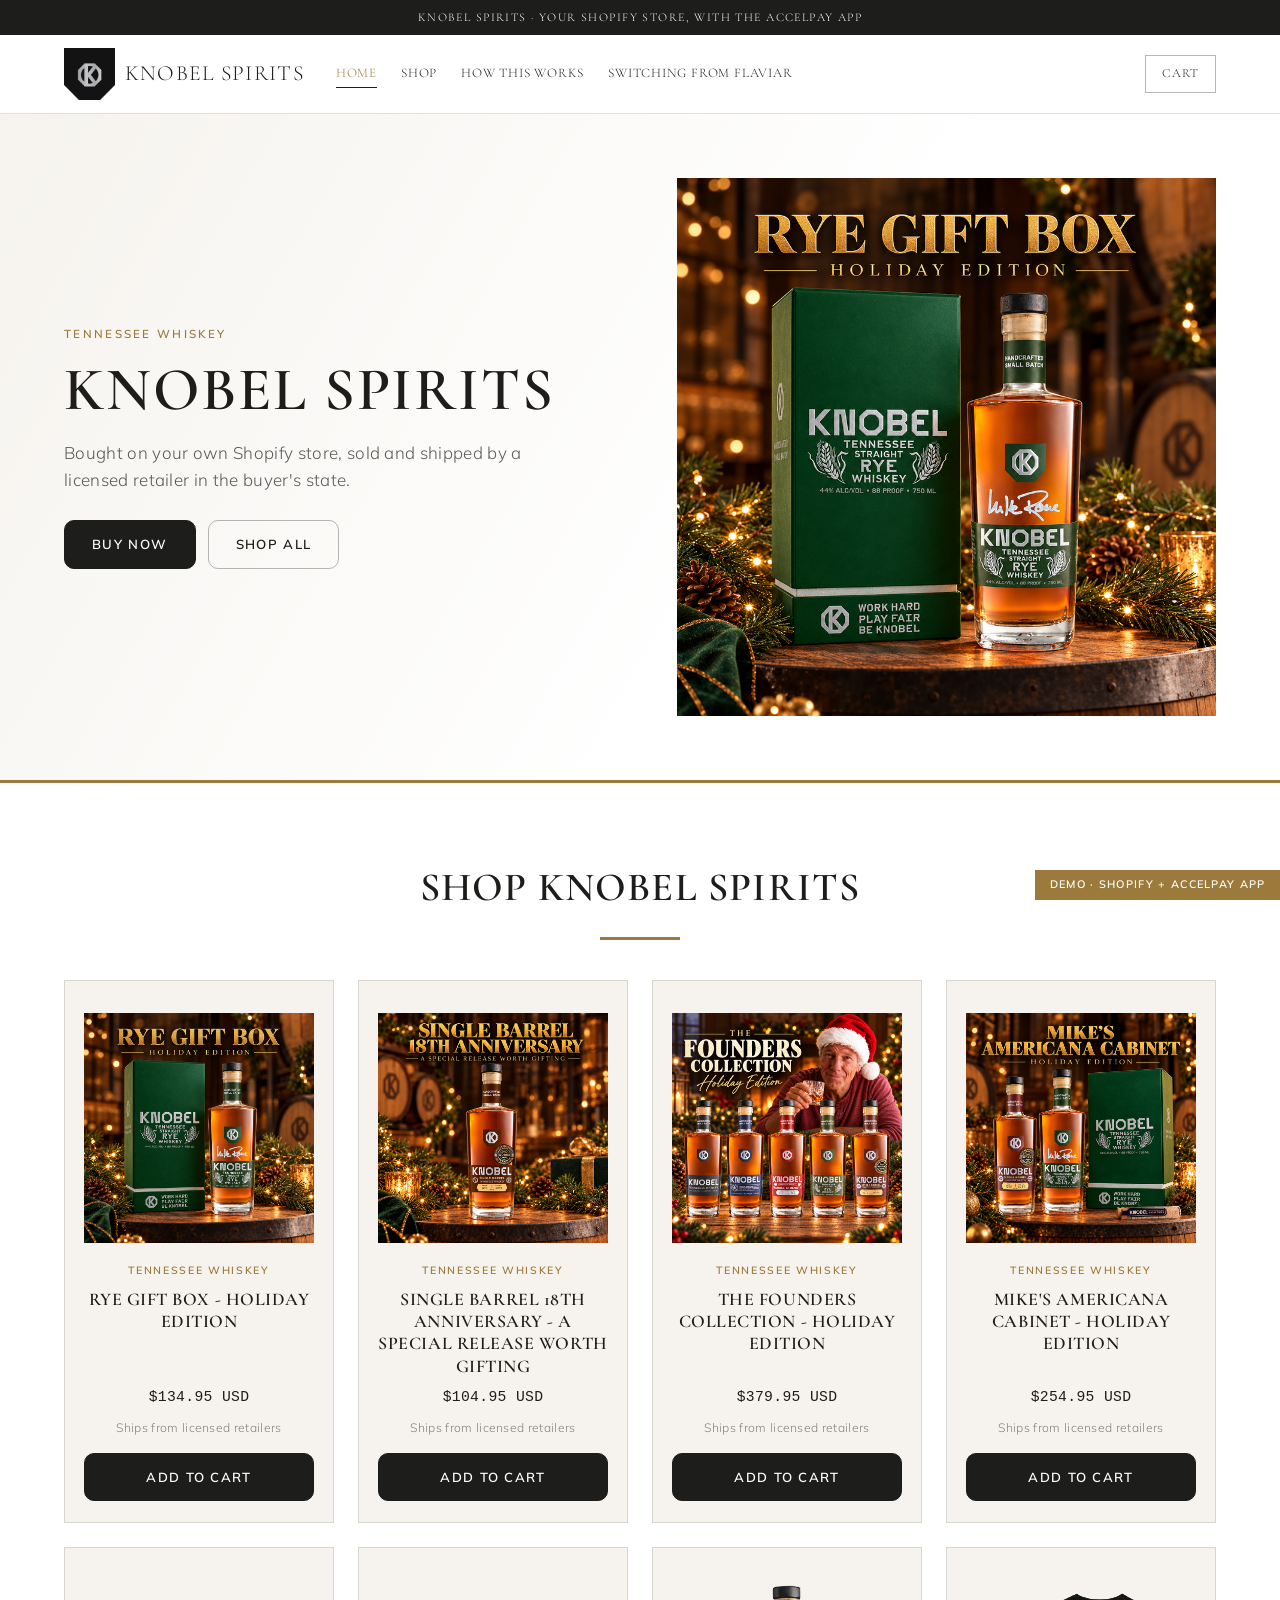
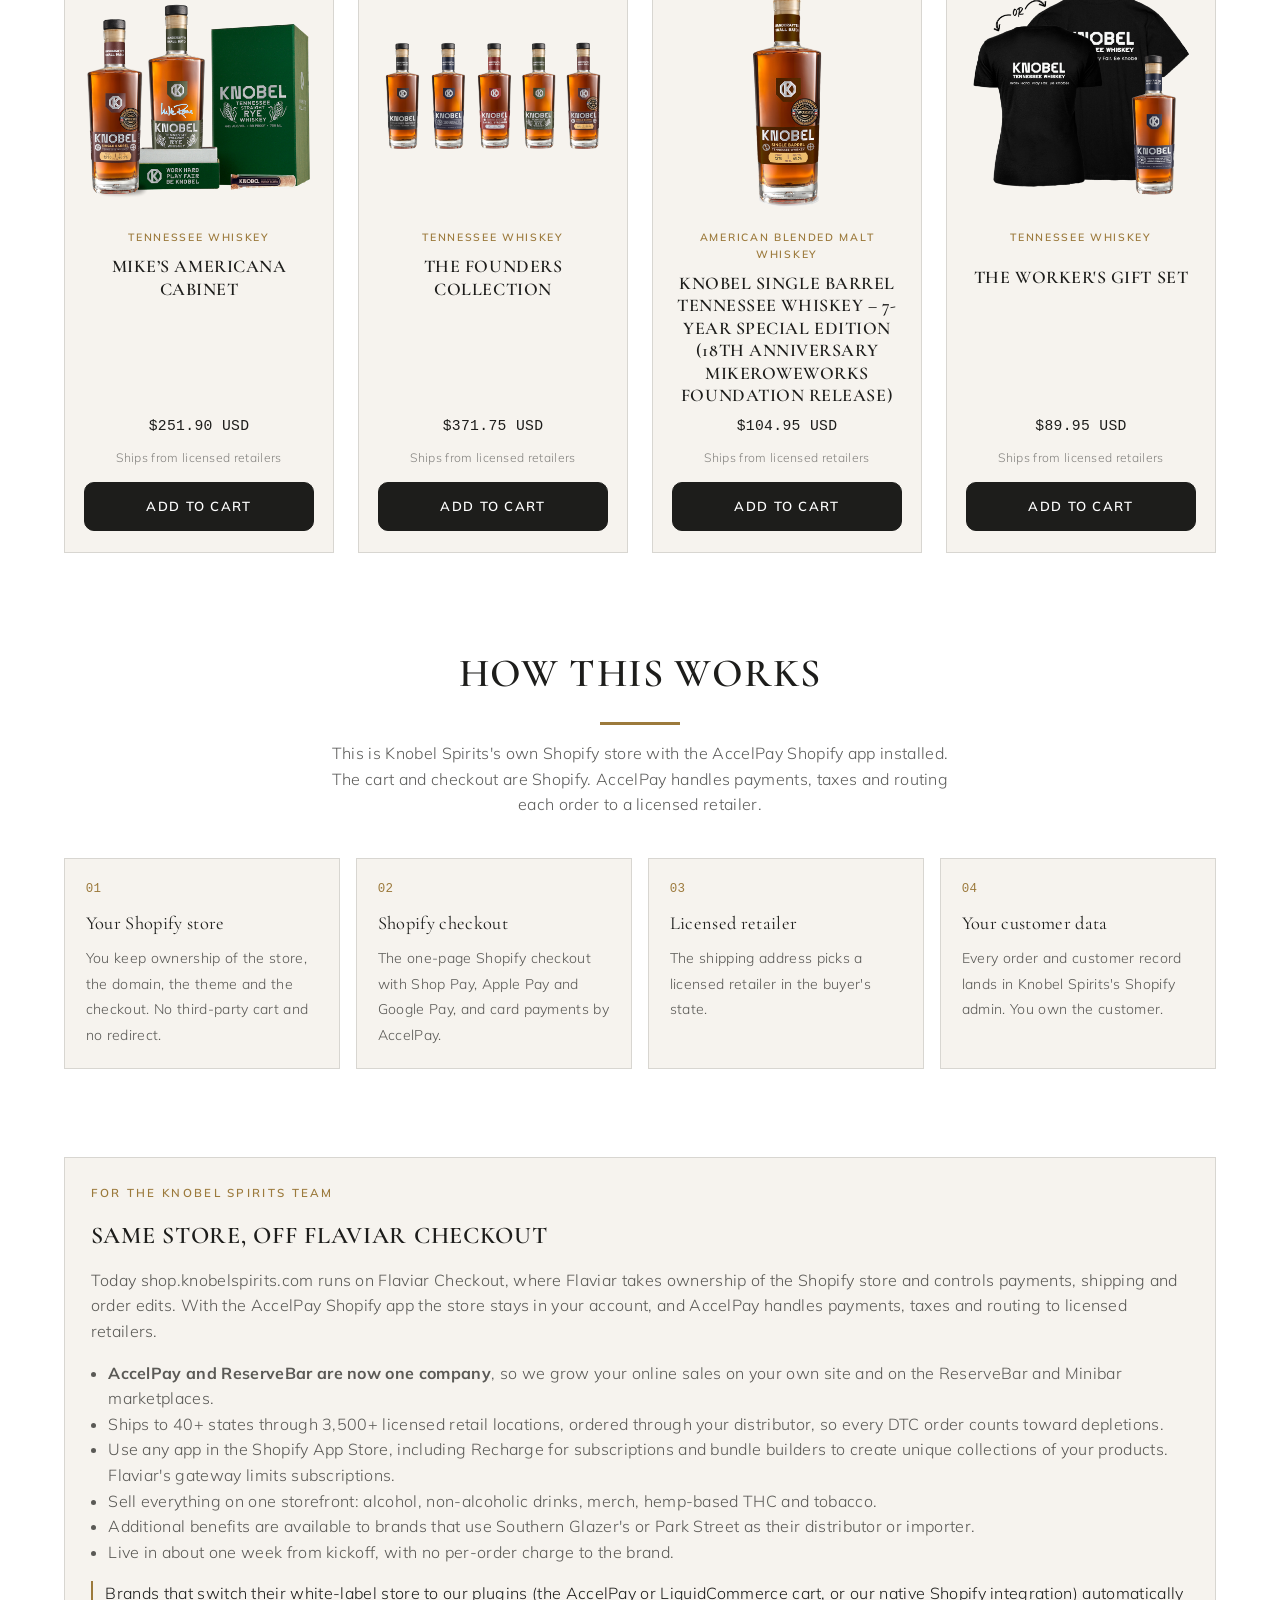
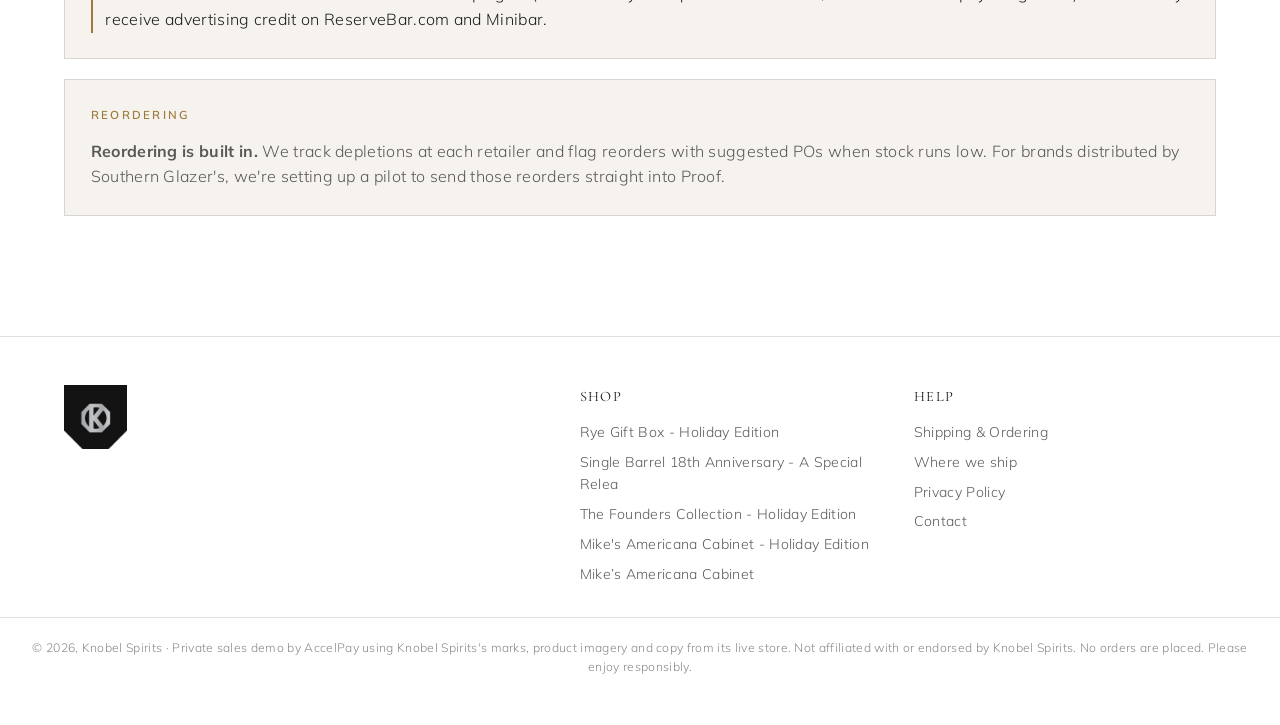
<file: index.html>
<!doctype html>
<html lang="en">
<head>
<meta charset="utf-8">
<meta name="viewport" content="width=device-width,initial-scale=1">
<title>Knobel Spirits | AccelPay demo</title>
<meta name="robots" content="noindex,nofollow">
<link rel="icon" href="assets/logo.png">
<link rel="preconnect" href="https://fonts.googleapis.com">
<link rel="preconnect" href="https://fonts.gstatic.com" crossorigin>
<link rel="stylesheet" href="https://fonts.googleapis.com/css2?family=Cormorant+Garamond:wght@500;600;700&family=Mulish:wght@300;400;600;700&display=swap">
<link rel="stylesheet" href="styles.css?v=1">
</head>
<body>
<div class="announce">Knobel Spirits &middot; your Shopify store, with the AccelPay app</div>
<header class="top">
  <div class="hdr">
    <a href="index.html" class="brand-link"><img class="logo" src="assets/logo.png" alt="Knobel Spirits"><span class="wordmark">Knobel Spirits</span></a>
    <nav class="main">
      <a href="index.html" aria-current="page">Home</a><a href="index.html#shop">Shop</a><a href="index.html#how">How this works</a><a href="index.html#switch">Switching from Flaviar</a>
    </nav>
    <div class="hdr-actions">
      <button class="burger" id="burger" aria-label="Menu">&#9776;</button>
      <button class="cart-pill" data-cart-toggle aria-label="Open cart">
        <span class="lbl">Cart</span>
        <span class="count" data-cart-count hidden>0</span>
      </button>
    </div>
  </div>
</header>

<section class="hero">
  <div class="hero-inner">
    <div>
      <div class="eyebrow">Tennessee whiskey</div>
      <h1>Knobel Spirits</h1>
      <p> Bought on your own Shopify store, sold and shipped by a licensed retailer in the buyer's state.</p>
      <div style="display:flex;gap:.75rem;flex-wrap:wrap"><a class="btn" href="product.html?p=rye-gift-box-holiday-edition-1">Buy now</a><a class="btn ghost" href="#shop">Shop all</a></div>
    </div>
    <div class="shot"><img src="assets/p-rye-gift-box-holiday-edition-1.png" alt="Rye Gift Box - Holiday Edition"></div>
  </div>
</section>

<section class="band" id="shop">
  <div class="section-head">
    <h2>Shop Knobel Spirits</h2>
    <div class="rule"></div>
    <p style="font-size:.9rem;color:var(--muted)"></p>
  </div>
  <div class="grid" id="collection-grid"></div>
</section>

<section class="band" id="how" style="padding-top:1rem">
  <div class="section-head">
    <h2>How this works</h2>
    <div class="rule"></div>
    <p>This is Knobel Spirits's own Shopify store with the AccelPay Shopify app installed. The cart and checkout are Shopify. AccelPay handles payments, taxes and routing each order to a licensed retailer.</p>
  </div>
  <div class="how">
    <div class="step"><span class="n">01</span><b>Your Shopify store</b><span>You keep ownership of the store, the domain, the theme and the checkout. No third-party cart and no redirect.</span></div>
    <div class="step"><span class="n">02</span><b>Shopify checkout</b><span>The one-page Shopify checkout with Shop Pay, Apple Pay and Google Pay, and card payments by AccelPay.</span></div>
    <div class="step"><span class="n">03</span><b>Licensed retailer</b><span>The shipping address picks a licensed retailer in the buyer's state.</span></div>
    <div class="step"><span class="n">04</span><b>Your customer data</b><span>Every order and customer record lands in Knobel Spirits's Shopify admin. You own the customer.</span></div>
  </div>
</section>

<section class="band" id="switch" style="padding-top:1rem">
  <div class="panel">
    <div class="eyebrow">For the Knobel Spirits team</div>
    <h2>Same store, off Flaviar Checkout</h2>
    <p style="margin:0 0 1rem">Today shop.knobelspirits.com runs on Flaviar Checkout, where Flaviar takes ownership of the Shopify store and controls payments, shipping and order edits. With the AccelPay Shopify app the store stays in your account, and AccelPay handles payments, taxes and routing to licensed retailers.</p>
    <ul style="margin:0 0 1rem;padding-left:1.1rem"><li><b>AccelPay and ReserveBar are now one company</b>, so we grow your online sales on your own site and on the ReserveBar and Minibar marketplaces.</li><li>Ships to 40+ states through 3,500+ licensed retail locations, ordered through your distributor, so every DTC order counts toward depletions.</li><li>Use any app in the Shopify App Store, including Recharge for subscriptions and bundle builders to create unique collections of your products. Flaviar's gateway limits subscriptions.</li><li>Sell everything on one storefront: alcohol, non-alcoholic drinks, merch, hemp-based THC and tobacco.</li><li>Additional benefits are available to brands that use Southern Glazer's or Park Street as their distributor or importer.</li><li>Live in about one week from kickoff, with no per-order charge to the brand.</li></ul>
    <p class="credit">Brands that switch their white-label store to our plugins (the AccelPay or LiquidCommerce cart, or our native Shopify integration) automatically receive advertising credit on ReserveBar.com and Minibar.</p>
  </div>
  <div class="panel">
    <div class="eyebrow">Reordering</div>
    <p style="margin:0" class="reorder"><b>Reordering is built in.</b> We track depletions at each retailer and flag reorders with suggested POs when stock runs low. For brands distributed by Southern Glazer's, we're setting up a pilot to send those reorders straight into Proof.</p>
  </div>
</section>
<footer class="site">
  <div class="ft">
    <div>
      <img src="assets/logo.png" alt="Knobel Spirits" style="height:64px;width:auto">
      <p style="font-size:.86rem;margin-top:1rem;max-width:24rem;color:var(--muted)"></p>
    </div>
    <div><h4>Shop</h4><ul><li><a href="product.html?p=rye-gift-box-holiday-edition-1">Rye Gift Box - Holiday Edition</a></li><li><a href="product.html?p=single-barrel-18th-anniversary-a-special">Single Barrel 18th Anniversary - A Special Relea</a></li><li><a href="product.html?p=the-founders-collection-holiday-edition-">The Founders Collection - Holiday Edition</a></li><li><a href="product.html?p=mikes-americana-cabinet-holiday-edition-">Mike&#x27;s Americana Cabinet - Holiday Edition</a></li><li><a href="product.html?p=mike-s-americana-cabinet">Mike’s Americana Cabinet</a></li></ul></div>
    <div><h4>Help</h4><ul>
      <li><a href="index.html#how">Shipping &amp; Ordering</a></li>
      <li><a href="index.html#how">Where we ship</a></li>
      <li><a href="#">Privacy Policy</a></li>
      <li><a href="#">Contact</a></li></ul></div>
  </div>
  <div class="legal-row">
    &copy; 2026, Knobel Spirits &middot; Private sales demo by AccelPay using Knobel Spirits's marks, product imagery and copy from its live store. Not affiliated with or endorsed by Knobel Spirits.
    No orders are placed. Please enjoy responsibly.
  </div>
</footer>

<div class="scrim" id="scrim"></div>
<aside class="drawer" id="drawer" aria-label="Your cart">
  <div class="dh"><h2>Your cart</h2><button class="x" id="drawer-close" aria-label="Close">&times;</button></div>
  <div class="cols"><span>Product</span><span>Total</span></div>
  <div class="items" id="drawer-items"></div>
  <div class="df" id="drawer-foot"></div>
</aside>
<div class="ribbon">Demo &middot; Shopify + AccelPay app</div>
<script src="data.js?v=1"></script>
<script src="app.js?v=1"></script>
</body>
</html>
</file>
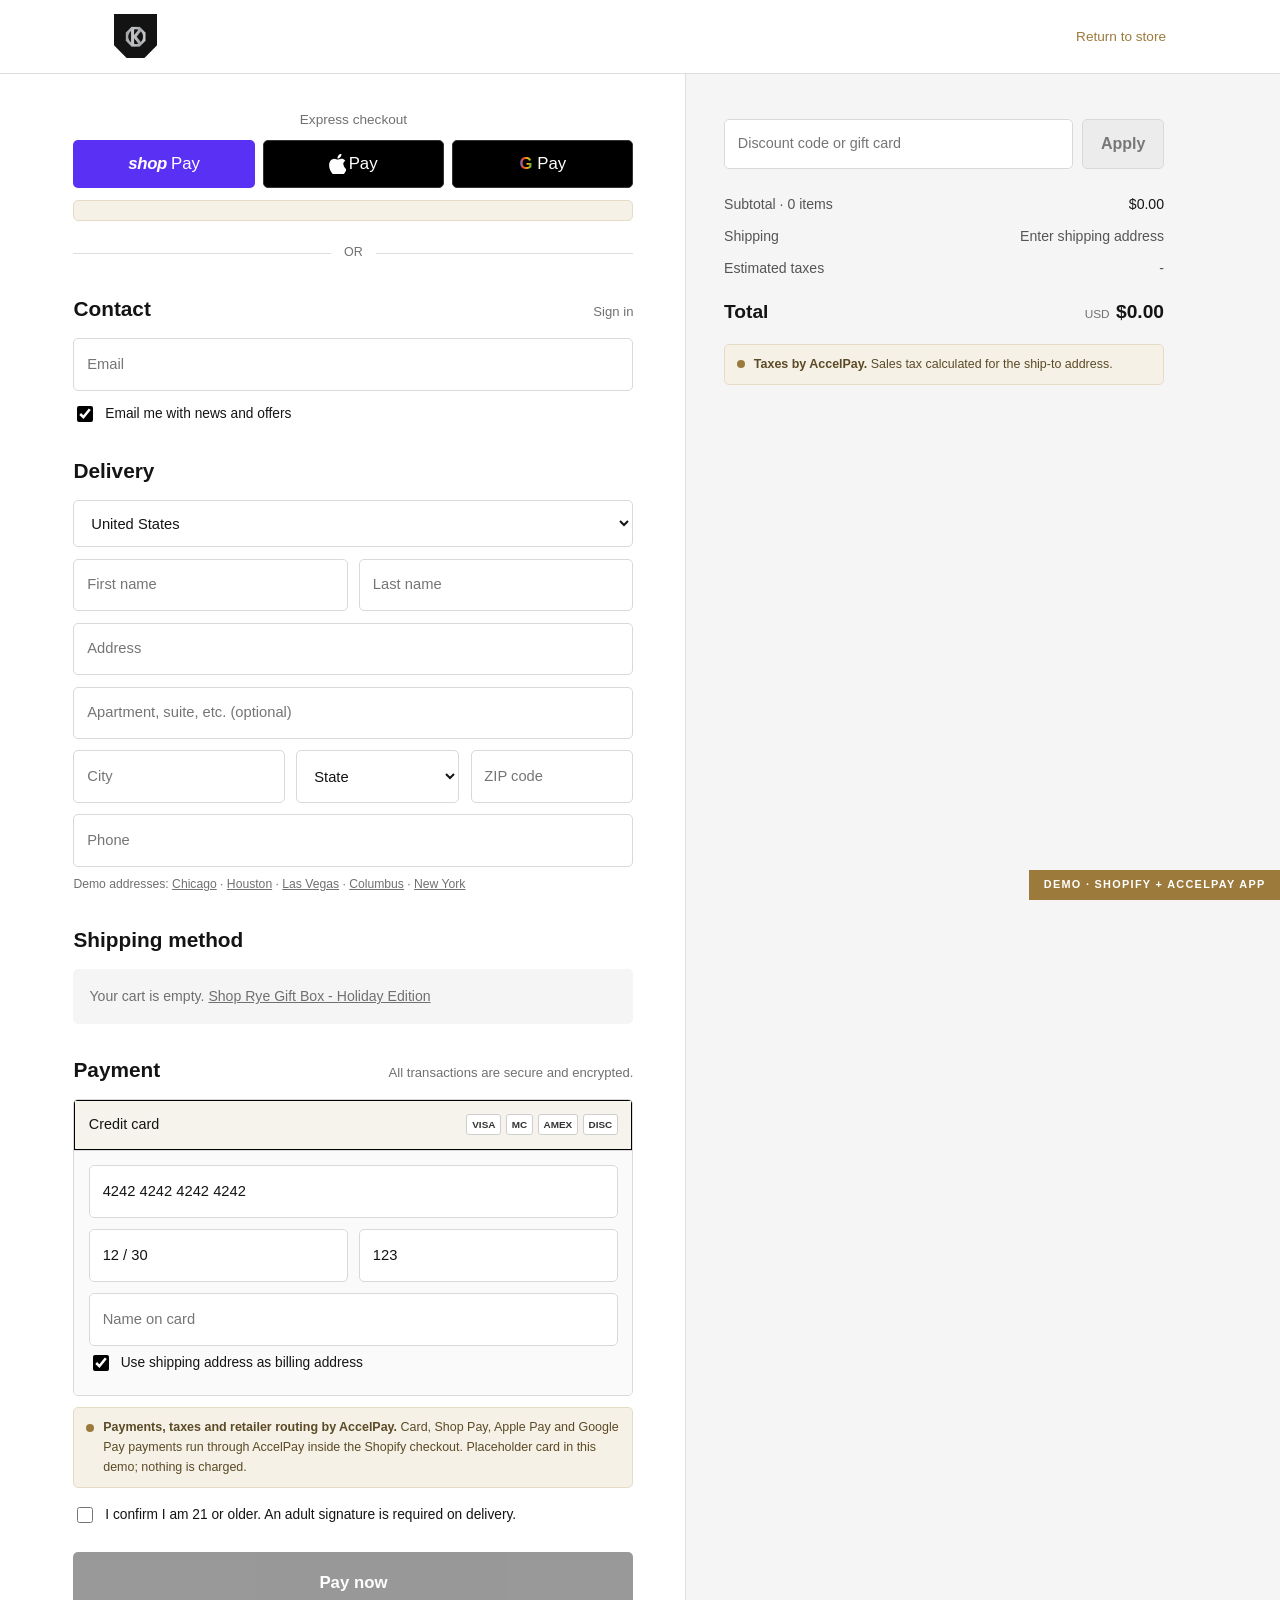
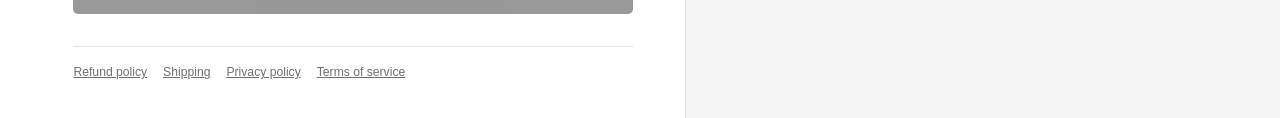
<file: checkout.html>
<!doctype html>
<html lang="en">
<head>
<meta charset="utf-8">
<meta name="viewport" content="width=device-width,initial-scale=1">
<title>Checkout | Knobel Spirits</title>
<meta name="robots" content="noindex,nofollow">
<link rel="icon" href="assets/logo.png">
<link rel="preconnect" href="https://fonts.googleapis.com">
<link rel="preconnect" href="https://fonts.gstatic.com" crossorigin>
<link rel="stylesheet" href="https://fonts.googleapis.com/css2?family=Cormorant+Garamond:wght@500;600;700&family=Mulish:wght@300;400;600;700&display=swap">
<link rel="stylesheet" href="styles.css?v=1">
</head>
<body class="co">
<div class="co-head"><div class="in">
  <a href="index.html"><img src="assets/logo.png" alt="Knobel Spirits"></a>
  <a class="bag" href="product.html">Return to store</a>
</div></div>

<div id="confirmed" hidden>
  <div class="thanks">
    <h1>Thank you!</h1>
    <p>This is a demo, so nothing was charged and no order was sent.</p>
    <p class="num" id="order-num"></p>
    <p id="order-by"></p>
    <p id="order-total"></p>
    <p style="font-size:.85rem">On the live store, this order and the customer record appear in Knobel Spirits's Shopify admin.</p>
    <a class="pay-btn" href="index.html" style="display:inline-block;width:auto;padding:.9rem 1.6rem;text-decoration:none">Continue shopping</a>
  </div>
</div>

<div id="checkout-view" class="checkout">
  <div class="co-left"><div class="inner">
    <form id="co-form" autocomplete="off">
      <div class="xp-title">Express checkout</div>
      <div id="xpay-top"></div>
      <div id="xpay-note" class="callout" hidden></div>
      <div class="or"><span>OR</span></div>
      <div class="co-h">Contact <small>Sign in</small></div>
      <input class="co-field" type="email" name="email" placeholder="Email" required>
      <label class="co-chk"><input type="checkbox" checked> Email me with news and offers</label>

      <div class="co-h">Delivery</div>
      <select class="co-field" aria-label="Country/Region"><option>United States</option></select>
      <div class="co-row">
        <input class="co-field" name="first" placeholder="First name" required>
        <input class="co-field" name="last" placeholder="Last name" required>
      </div>
      <input class="co-field" name="address1" placeholder="Address" required>
      <input class="co-field" name="address2" placeholder="Apartment, suite, etc. (optional)">
      <div class="co-row3">
        <input class="co-field" name="city" placeholder="City" required>
        <select class="co-field" id="state" aria-label="State" required><option value="">State</option><option value="AL">Alabama</option><option value="AK">Alaska</option><option value="AZ">Arizona</option><option value="AR">Arkansas</option><option value="CA">California</option><option value="CO">Colorado</option><option value="CT">Connecticut</option><option value="DE">Delaware</option><option value="DC">District of Columbia</option><option value="FL">Florida</option><option value="GA">Georgia</option><option value="HI">Hawaii</option><option value="ID">Idaho</option><option value="IL">Illinois</option><option value="IN">Indiana</option><option value="IA">Iowa</option><option value="KS">Kansas</option><option value="KY">Kentucky</option><option value="LA">Louisiana</option><option value="ME">Maine</option><option value="MD">Maryland</option><option value="MA">Massachusetts</option><option value="MI">Michigan</option><option value="MN">Minnesota</option><option value="MS">Mississippi</option><option value="MO">Missouri</option><option value="MT">Montana</option><option value="NE">Nebraska</option><option value="NV">Nevada</option><option value="NH">New Hampshire</option><option value="NJ">New Jersey</option><option value="NM">New Mexico</option><option value="NY">New York</option><option value="NC">North Carolina</option><option value="ND">North Dakota</option><option value="OH">Ohio</option><option value="OK">Oklahoma</option><option value="OR">Oregon</option><option value="PA">Pennsylvania</option><option value="RI">Rhode Island</option><option value="SC">South Carolina</option><option value="SD">South Dakota</option><option value="TN">Tennessee</option><option value="TX">Texas</option><option value="UT">Utah</option><option value="VT">Vermont</option><option value="VA">Virginia</option><option value="WA">Washington</option><option value="WV">West Virginia</option><option value="WI">Wisconsin</option><option value="WY">Wyoming</option></select>
        <input class="co-field" id="zip" name="zip" placeholder="ZIP code" inputmode="numeric" maxlength="5" required>
      </div>
      <input class="co-field" name="phone" placeholder="Phone" type="tel">
      <div style="font-size:.76rem;color:#707070;margin:-.2rem 0 .3rem">Demo addresses:
        <a href="#" data-fill="233 S Wacker Dr|Chicago|60606" onclick="return false">Chicago</a> &middot;
        <a href="#" data-fill="1001 Westheimer Rd|Houston|77006" onclick="return false">Houston</a> &middot;
        <a href="#" data-fill="3570 Las Vegas Blvd S|Las Vegas|89109" onclick="return false">Las Vegas</a> &middot;
        <a href="#" data-fill="411 Woody Hayes Dr|Columbus|43210" onclick="return false">Columbus</a> &middot;
        <a href="#" data-fill="350 E 13th St|New York|10009" onclick="return false">New York</a>
      </div>

      <div class="co-h">Shipping method</div>
      <div id="rates"></div>

      <div class="co-h">Payment <small>All transactions are secure and encrypted.</small></div>
      <div class="pay-box">
        <div class="ph"><span>Credit card</span><span class="cards"><span>VISA</span><span>MC</span><span>AMEX</span><span>DISC</span></span></div>
        <div class="pb">
          <input class="co-field" placeholder="Card number" value="4242 4242 4242 4242" aria-label="Card number">
          <div class="co-row">
            <input class="co-field" placeholder="Expiration date (MM / YY)" value="12 / 30" aria-label="Expiration">
            <input class="co-field" placeholder="Security code" value="123" aria-label="Security code">
          </div>
          <input class="co-field" placeholder="Name on card" aria-label="Name on card" style="margin-bottom:.3rem">
          <label class="co-chk"><input type="checkbox" checked> Use shipping address as billing address</label>
        </div>
      </div>
      <div class="callout"><span class="dot"></span><span><b>Payments, taxes and retailer routing by AccelPay.</b> Card, Shop Pay, Apple Pay and Google Pay payments run through AccelPay inside the Shopify checkout. Placeholder card in this demo; nothing is charged.</span></div>
      <label class="co-chk" style="margin-top:1rem"><input type="checkbox" required> I confirm I am 21 or older. An adult signature is required on delivery.</label>
      <button class="pay-btn" id="pay" type="submit" disabled>Pay now</button>
      <div class="co-links"><a href="#">Refund policy</a><a href="#">Shipping</a><a href="#">Privacy policy</a><a href="#">Terms of service</a></div>
    </form>
  </div></div>
  <div class="co-right"><div class="inner" id="os"></div></div>
</div>
<div class="ribbon">Demo &middot; Shopify + AccelPay app</div>
<script src="data.js?v=1"></script>
<script src="app.js?v=1"></script>
</body>
</html>
</file>
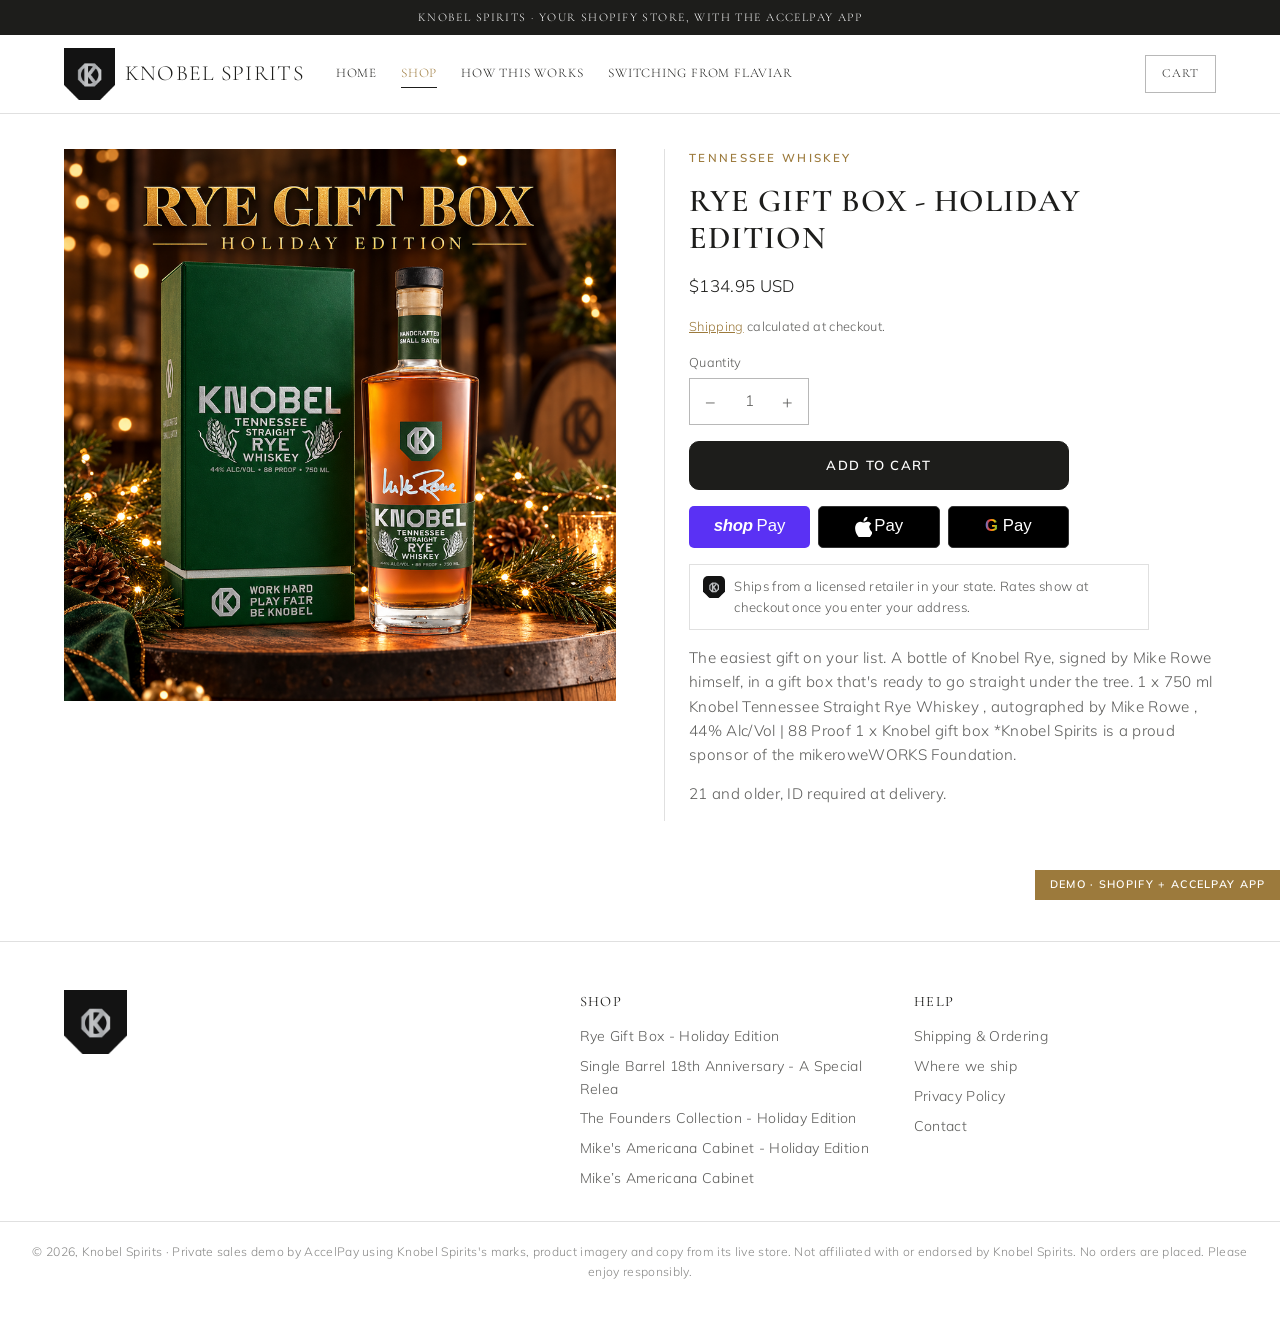
<file: product.html>
<!doctype html>
<html lang="en">
<head>
<meta charset="utf-8">
<meta name="viewport" content="width=device-width,initial-scale=1">
<title>Knobel Spirits | AccelPay demo</title>
<meta name="robots" content="noindex,nofollow">
<link rel="icon" href="assets/logo.png">
<link rel="preconnect" href="https://fonts.googleapis.com">
<link rel="preconnect" href="https://fonts.gstatic.com" crossorigin>
<link rel="stylesheet" href="https://fonts.googleapis.com/css2?family=Cormorant+Garamond:wght@500;600;700&family=Mulish:wght@300;400;600;700&display=swap">
<link rel="stylesheet" href="styles.css?v=1">
</head>
<body>
<div class="announce">Knobel Spirits &middot; your Shopify store, with the AccelPay app</div>
<header class="top">
  <div class="hdr">
    <a href="index.html" class="brand-link"><img class="logo" src="assets/logo.png" alt="Knobel Spirits"><span class="wordmark">Knobel Spirits</span></a>
    <nav class="main">
      <a href="index.html">Home</a><a href="index.html#shop" aria-current="page">Shop</a><a href="index.html#how">How this works</a><a href="index.html#switch">Switching from Flaviar</a>
    </nav>
    <div class="hdr-actions">
      <button class="burger" id="burger" aria-label="Menu">&#9776;</button>
      <button class="cart-pill" data-cart-toggle aria-label="Open cart">
        <span class="lbl">Cart</span>
        <span class="count" data-cart-count hidden>0</span>
      </button>
    </div>
  </div>
</header>

<main class="band" style="padding-top:2.2rem">
  <div class="pdp" id="pdp" data-handle="rye-gift-box-holiday-edition-1"></div>
</main>
<script>
(function () { var p = new URLSearchParams(location.search).get('p'); if (p) document.getElementById('pdp').setAttribute('data-handle', p); })();
</script>
<footer class="site">
  <div class="ft">
    <div>
      <img src="assets/logo.png" alt="Knobel Spirits" style="height:64px;width:auto">
      <p style="font-size:.86rem;margin-top:1rem;max-width:24rem;color:var(--muted)"></p>
    </div>
    <div><h4>Shop</h4><ul><li><a href="product.html?p=rye-gift-box-holiday-edition-1">Rye Gift Box - Holiday Edition</a></li><li><a href="product.html?p=single-barrel-18th-anniversary-a-special">Single Barrel 18th Anniversary - A Special Relea</a></li><li><a href="product.html?p=the-founders-collection-holiday-edition-">The Founders Collection - Holiday Edition</a></li><li><a href="product.html?p=mikes-americana-cabinet-holiday-edition-">Mike&#x27;s Americana Cabinet - Holiday Edition</a></li><li><a href="product.html?p=mike-s-americana-cabinet">Mike’s Americana Cabinet</a></li></ul></div>
    <div><h4>Help</h4><ul>
      <li><a href="index.html#how">Shipping &amp; Ordering</a></li>
      <li><a href="index.html#how">Where we ship</a></li>
      <li><a href="#">Privacy Policy</a></li>
      <li><a href="#">Contact</a></li></ul></div>
  </div>
  <div class="legal-row">
    &copy; 2026, Knobel Spirits &middot; Private sales demo by AccelPay using Knobel Spirits's marks, product imagery and copy from its live store. Not affiliated with or endorsed by Knobel Spirits.
    No orders are placed. Please enjoy responsibly.
  </div>
</footer>

<div class="scrim" id="scrim"></div>
<aside class="drawer" id="drawer" aria-label="Your cart">
  <div class="dh"><h2>Your cart</h2><button class="x" id="drawer-close" aria-label="Close">&times;</button></div>
  <div class="cols"><span>Product</span><span>Total</span></div>
  <div class="items" id="drawer-items"></div>
  <div class="df" id="drawer-foot"></div>
</aside>
<div class="ribbon">Demo &middot; Shopify + AccelPay app</div>
<script src="data.js?v=1"></script>
<script src="app.js?v=1"></script>
</body>
</html>
</file>
<file: styles.css>
/* Knobel Spirits x AccelPay demo. Base: woodsonwhiskey-accelpay-demo. */

:root {
  --black: #ffffff; --panel: #f6f3ee; --panel-2: #ece7df; --ink: #1d1d1b;
  --muted: rgba(29,29,27,.72); --muted-2: rgba(29,29,27,.52); --line: rgba(0,0,0,.12); --line-2: rgba(0,0,0,.28);
  --gold: #1d1d1b; --gold-hi: #9c7a3c; --gold-soft: rgba(0,0,0,.05); --green: #2f6b4f; --red: #c00000;
  --head: #1d1d1b; --btn-ink: #ffffff; --img-bg: #f6f3ee; --drawer-bg: #ffffff; --ann-bg: #1d1d1b; --ann-ink: #ffffff; --co-head-bg: #ffffff;
  --serif: "Cormorant Garamond", Georgia, serif; --sans: "Mulish", -apple-system, BlinkMacSystemFont, "Helvetica Neue", Arial, sans-serif;
  --mono: ui-monospace, SFMono-Regular, Menlo, monospace; --maxw: 1200px; --btn-radius: 10px;
  --cart-glyph: url("data:image/svg+xml;utf8,<svg xmlns='http://www.w3.org/2000/svg' viewBox='0 0 24 24' fill='none' stroke='black' stroke-width='2' stroke-linecap='round' stroke-linejoin='round'><path d='M6 2 3 6v14a2 2 0 0 0 2 2h14a2 2 0 0 0 2-2V6l-3-4z'/><path d='M3 6h18'/><path d='M16 10a4 4 0 0 1-8 0'/></svg>");
}

* { box-sizing: border-box; }
html { scroll-behavior: smooth; }
body {
  margin: 0; background: var(--black); color: var(--ink);
  font-family: var(--sans); font-weight: 300; font-size: 16px; line-height: 1.6;
  letter-spacing: .02em; -webkit-font-smoothing: antialiased;
}
img { max-width: 100%; display: block; }
a { color: inherit; }
button { font: inherit; cursor: pointer; color: inherit; }
:focus-visible { outline: 2px solid var(--gold); outline-offset: 2px; }

/* ---------------------------------------------------------------- header */
.announce {
  background: var(--ann-bg); color: var(--ann-ink); text-align: center;
  font-family: var(--serif); font-size: .74rem; letter-spacing: .12em;
  text-transform: uppercase; padding: .5rem 1rem;
}
header.top { position: sticky; top: 0; z-index: 60; background: var(--black); border-bottom: 1px solid var(--line); }
.hdr { max-width: var(--maxw); margin: 0 auto; padding: .8rem 1.5rem; display: flex; align-items: center; gap: 2rem; }
.hdr img.logo { height: 62px; width: auto; }
nav.main { display: flex; gap: 1.5rem; flex-wrap: wrap; }
nav.main a {
  font-family: var(--serif); font-size: .82rem; letter-spacing: .06em; text-transform: uppercase;
  text-decoration: none; color: var(--head); padding: .2rem 0; border-bottom: 1px solid transparent;
}
nav.main a:hover, nav.main a[aria-current] { color: var(--gold-hi); border-bottom-color: var(--gold); }
.hdr-actions { margin-left: auto; display: flex; align-items: center; gap: .75rem; }
.cart-pill {
  display: inline-flex; align-items: center; gap: .5rem; background: transparent;
  border: 1px solid var(--line-2); color: var(--head); padding: .5rem 1rem;
  font-family: var(--serif); font-size: .78rem; letter-spacing: .08em; text-transform: uppercase;
}
.cart-pill:hover { border-color: var(--gold); color: var(--gold-hi); }
.cart-pill .count {
  background: var(--gold); color: var(--btn-ink); min-width: 1.35rem; height: 1.35rem; border-radius: 999px;
  display: inline-grid; place-items: center; font-family: var(--mono); font-size: .7rem; padding: 0 .3rem;
}
.cart-pill .count[hidden] { display: none; }
.burger { display: none; background: none; border: none; font-size: 1.5rem; line-height: 1; color: var(--head); }

/* ---------------------------------------------------------------- type + buttons */
.eyebrow { font-family: var(--sans); font-size: .72rem; font-weight: 600; letter-spacing: .2em; text-transform: uppercase; color: var(--gold-hi); margin-bottom: .9rem; }
h1, h2, h3 { font-family: var(--serif); font-weight: 400; letter-spacing: .03em; }
.rule { width: 190px; height: 2px; margin: 1.1rem auto 0; background: linear-gradient(90deg, transparent, var(--gold), transparent); }

.btn {
  display: inline-flex; align-items: center; justify-content: center; gap: .5rem;
  background: var(--gold); color: var(--btn-ink); border: 1px solid var(--gold); border-radius: var(--btn-radius, 0);
  padding: .8rem 1.7rem; font-family: var(--sans); font-weight: 600; font-size: .82rem;
  letter-spacing: .1em; text-transform: uppercase; text-decoration: none;
}
.btn:hover { background: var(--gold-hi); border-color: var(--gold-hi); }
.btn.ghost { background: transparent; color: var(--head); border-color: var(--line-2); }
.btn.ghost:hover { border-color: var(--gold); color: var(--gold-hi); }
.btn:disabled { opacity: .4; cursor: not-allowed; }
.btn.block { width: 100%; }

/* ---------------------------------------------------------------- hero */
.hero { position: relative; overflow: hidden; border-bottom: 1px solid var(--line); }
.hero-inner { max-width: var(--maxw); margin: 0 auto; padding: 4rem 1.5rem; display: grid; grid-template-columns: 1.05fr 1fr; gap: 3rem; align-items: center; }
.hero h1 { font-size: clamp(2.3rem, 5.4vw, 3.8rem); line-height: 1.08; margin: 0 0 1rem; text-transform: uppercase; }
.hero p { color: var(--muted); font-size: 1.06rem; margin: 0 0 1.7rem; max-width: 32rem; }
.hero .shot img { width: 100%; max-height: 560px; object-fit: contain; }

/* ---------------------------------------------------------------- sections */
.band { max-width: var(--maxw); margin: 0 auto; padding: 4.5rem 1.5rem; }
.section-head { text-align: center; margin-bottom: 2.5rem; }
.section-head h2 { font-size: clamp(1.8rem, 4vw, 2.5rem); margin: 0; text-transform: uppercase; }
.section-head p { color: var(--muted); margin: 1rem auto 0; max-width: 40rem; }

.grid { display: grid; grid-template-columns: repeat(auto-fill, minmax(240px, 1fr)); gap: 1.5rem; }
.card {
  background: var(--panel); border: 1px solid var(--line); padding: 1.4rem 1.2rem 1.3rem;
  display: flex; flex-direction: column; gap: .55rem; text-align: center; text-decoration: none; color: inherit;
}
.card:hover { border-color: var(--gold); }
.card .shot { height: 250px; display: grid; place-items: center; overflow: hidden; }
.card .shot img { max-height: 250px; width: auto; object-fit: contain; }
.card h3 { font-size: 1.12rem; margin: 0; line-height: 1.25; text-transform: uppercase; min-height: 2.8rem; display: grid; place-items: center; }
.card .tag { font-size: .66rem; font-weight: 600; letter-spacing: .16em; text-transform: uppercase; color: var(--gold-hi); }
.card .price { font-family: var(--mono); font-size: .92rem; margin-top: auto; }
.card .avail { font-size: .76rem; color: var(--muted-2); }

.split { display: grid; grid-template-columns: 1fr 1fr; gap: 3rem; align-items: center; }
.split img { width: 100%; }
.split p { color: var(--muted); }

/* how it works */
.how { display: grid; grid-template-columns: repeat(4, 1fr); gap: 1rem; }
.how .step { border: 1px solid var(--line); padding: 1.3rem; background: var(--panel); }
.how .step b { display: block; font-family: var(--serif); font-weight: 400; font-size: 1.15rem; margin-bottom: .4rem; color: var(--head); }
.how .step span { font-size: .88rem; color: var(--muted); }
.how .step .n { font-family: var(--mono); color: var(--gold-hi); font-size: .78rem; display: block; margin-bottom: .6rem; }

.rb-note {
  display: flex; align-items: center; gap: .75rem; border: 1px solid var(--line); background: var(--panel);
  padding: .7rem .9rem; font-size: .84rem; color: var(--muted);
}
.rb-note b { color: var(--head); font-weight: 600; }
.rb-note a { color: var(--gold-hi); }
.rb-mark { font-family: var(--serif); font-size: .72rem; letter-spacing: .14em; text-transform: uppercase; border: 1px solid var(--gold); color: var(--gold-hi); padding: .2rem .45rem; white-space: nowrap; }

/* ---------------------------------------------------------------- product page (Shopify theme) */
.pdp { display: grid; grid-template-columns: minmax(0,1fr) minmax(0,1fr); gap: 3rem; align-items: start; }
.pdp .gallery { display: flex; flex-direction: column; gap: .8rem; min-width: 0; }
.pdp .gallery .main { background: var(--img-bg); display: grid; place-items: center; min-height: 420px; }
.pdp .gallery .main img { max-height: 560px; width: auto; object-fit: contain; }
.pdp .thumbs { display: flex; gap: .5rem; }
.pdp .thumbs button { width: 64px; height: 64px; border: 1px solid var(--line); background: var(--img-bg); padding: 3px; display: grid; place-items: center; }
.pdp .thumbs button[aria-selected="true"] { border-color: var(--gold); }
.pdp .thumbs img { max-height: 100%; width: auto; }
.pdp .info { display: flex; flex-direction: column; gap: 1rem; min-width: 0; padding-left: 1.5rem; border-left: 1px solid var(--line); }
.pdp h1 { font-size: 2rem; margin: 0; text-transform: uppercase; line-height: 1.15; }
.pdp .price { font-size: 1.05rem; }
.pdp .small { font-size: .8rem; color: var(--muted); }
.pdp .small a { color: var(--gold-hi); }
.pdp .qty-wrap { display: flex; flex-direction: column; gap: .35rem; font-size: .8rem; color: var(--muted); }
.pdp .desc p { color: var(--muted); margin: 0 0 .9rem; font-size: .95rem; }
.pdp .desc b { color: var(--head); font-weight: 600; }
.qty { display: inline-flex; align-items: center; border: 1px solid var(--line-2); width: max-content; }
.qty button { background: none; border: none; width: 2.6rem; min-height: 2.8rem; font-size: 1.1rem; }
.qty span, .qty input { font-family: var(--sans); min-width: 2.2rem; text-align: center; font-size: .95rem; }
.atc { max-width: 380px; }
.fulfil-line { display: flex; gap: .6rem; align-items: flex-start; font-size: .82rem; color: var(--muted); border: 1px solid var(--line); padding: .7rem .8rem; max-width: 460px; }
.fulfil-line img { width: 22px; height: 22px; border-radius: 5px; flex: none; }
.notice { font-size: .85rem; color: var(--muted); border-left: 2px solid var(--gold); padding: .2rem 0 .2rem .75rem; }

/* ---------------------------------------------------------------- Shopify cart drawer (Dawn-style) */
.scrim { position: fixed; inset: 0; background: rgba(0,0,0,.6); opacity: 0; pointer-events: none; transition: opacity .25s; z-index: 90; }
.scrim.on { opacity: 1; pointer-events: auto; }
.drawer { position: fixed; top: 0; right: 0; height: 100%; width: min(420px, 100%); background: var(--drawer-bg); border-left: 1px solid var(--line); z-index: 100; display: flex; flex-direction: column; transform: translateX(100%); transition: transform .28s ease; }
.drawer.on { transform: none; }
.drawer .dh { display: flex; align-items: center; justify-content: space-between; padding: 1.4rem 1.5rem 1rem; }
.drawer .dh h2 { font-size: 1.5rem; margin: 0; }
.drawer .x { background: none; border: none; font-size: 1.7rem; line-height: 1; color: var(--muted); }
.drawer .cols { display: flex; justify-content: space-between; font-size: .66rem; letter-spacing: .12em; text-transform: uppercase; color: var(--muted-2); padding: 0 1.5rem .6rem; border-bottom: 1px solid var(--line); }
.drawer .items { flex: 1; overflow-y: auto; padding: 0 1.5rem; }
.cline { display: grid; grid-template-columns: 76px minmax(0,1fr) auto; gap: 1rem; padding: 1.2rem 0; border-bottom: 1px solid var(--line); }
.cline .im { background: var(--img-bg); display: grid; place-items: center; height: 92px; }
.cline .im img { max-height: 88px; width: auto; }
.cline .nm { font-size: .92rem; line-height: 1.3; }
.cline .pr { font-size: .84rem; color: var(--muted); margin: .2rem 0 .6rem; }
.cline .qrow { display: flex; align-items: center; gap: .6rem; }
.cline .qty button { min-height: 2.2rem; width: 2.2rem; }
.cline .rm { background: none; border: none; color: var(--muted); font-size: 1rem; padding: 0; }
.cline .tot { font-size: .9rem; }
.empty { text-align: center; color: var(--muted); padding: 3rem 1rem; }
.drawer .df { border-top: 1px solid var(--line); padding: 1.2rem 1.5rem 1.5rem; display: flex; flex-direction: column; gap: .7rem; }
.drawer .df .est { display: flex; justify-content: space-between; font-size: 1rem; }
.drawer .df .small { font-size: .78rem; color: var(--muted); }

/* ---------------------------------------------------------------- Shopify one-page checkout */
body.co { background: #fff; color: #141414; font-family: -apple-system, BlinkMacSystemFont, "Segoe UI", Roboto, "Helvetica Neue", Arial, sans-serif; font-weight: 400; letter-spacing: 0; }
.co-head { border-bottom: 1px solid #dedede; background: var(--co-head-bg); }
.co-head .in { max-width: 1100px; margin: 0 auto; padding: .9rem 1.5rem; display: flex; align-items: center; justify-content: space-between; }
.co-head img { height: 54px; width: auto; }
.co-head a.bag { color: var(--gold-hi); font-size: .85rem; text-decoration: none; }
.checkout { display: grid; grid-template-columns: minmax(0,1.15fr) minmax(0,1fr); min-height: calc(100vh - 80px); }
.co-left { padding: 2.2rem clamp(1rem, 4vw, 3.5rem); min-width: 0; }
.co-left .inner { max-width: 560px; margin-left: auto; }
.co-right { background: #f5f5f5; border-left: 1px solid #dedede; padding: 2.2rem clamp(1rem, 3vw, 3rem); min-width: 0; }
.co-right .inner { max-width: 440px; position: sticky; top: 1.5rem; }
.co-h { font-size: 1.3rem; font-weight: 600; margin: 1.8rem 0 .8rem; display: flex; align-items: baseline; justify-content: space-between; gap: 1rem; }
.co-h:first-child { margin-top: 0; }
.co-h small { font-size: .82rem; font-weight: 400; color: #707070; }
.co-field { width: 100%; border: 1px solid #d9d9d9; border-radius: 5px; padding: .85rem .8rem; font: inherit; font-size: .92rem; margin-bottom: .7rem; background: #fff; color: #141414; min-width: 0; }
.co-field:focus { outline: none; border-color: #000; box-shadow: 0 0 0 1px #000; }
.co-row { display: grid; grid-template-columns: 1fr 1fr; gap: .7rem; }
.co-row3 { display: grid; grid-template-columns: 1.3fr 1fr 1fr; gap: .7rem; }
.co-chk { display: flex; gap: .55rem; align-items: center; font-size: .86rem; margin: .1rem 0 .4rem; }
.co-chk input { accent-color: #000; width: 16px; height: 16px; }
.co-empty { background: #f5f5f5; border-radius: 5px; padding: 1rem; font-size: .88rem; color: #707070; }
.rates { border: 1px solid #d9d9d9; border-radius: 5px; overflow: hidden; }
.rate { display: flex; align-items: center; gap: .8rem; padding: .95rem .9rem; border-bottom: 1px solid #d9d9d9; cursor: pointer; }
.rate:last-child { border-bottom: none; }
.rate.on { background: #f6f3ec; box-shadow: inset 0 0 0 1px #000; }
.rate input { accent-color: #000; width: 17px; height: 17px; flex: none; }
.rate .ic { width: 30px; height: 30px; border-radius: 7px; flex: none; }
.rate .t { flex: 1; min-width: 0; font-size: .9rem; }
.rate .t span { display: block; color: #707070; font-size: .8rem; margin-top: .1rem; }
.rate .p { font-size: .9rem; font-weight: 600; white-space: nowrap; }
.callout { display: flex; gap: .55rem; align-items: flex-start; font-size: .78rem; color: #5b4a26; background: #f6f1e6; border: 1px solid #e6dcc6; border-radius: 5px; padding: .6rem .75rem; margin-top: .7rem; }
.callout b { font-weight: 600; }
.callout .dot { width: 8px; height: 8px; border-radius: 50%; background: var(--gold); flex: none; margin-top: .35rem; }
.pay-box { border: 1px solid #d9d9d9; border-radius: 5px; overflow: hidden; }
.pay-box .ph { display: flex; justify-content: space-between; align-items: center; background: #f6f3ec; padding: .85rem .9rem; border-bottom: 1px solid #d9d9d9; font-size: .9rem; box-shadow: inset 0 0 0 1px #000; }
.pay-box .ph .cards { display: flex; gap: .3rem; }
.pay-box .ph .cards span { font-size: .62rem; font-weight: 700; border: 1px solid #cfcfcf; border-radius: 3px; padding: .1rem .3rem; background: #fff; color: #333; }
.pay-box .pb { padding: .9rem; background: #fafafa; }
.pay-btn { width: 100%; background: #000; color: #fff; border: none; border-radius: 5px; padding: 1.1rem; font-size: 1.05rem; font-weight: 600; margin-top: 1.2rem; }
.pay-btn:disabled { opacity: .4; cursor: not-allowed; }
.co-legal { font-size: .76rem; color: #707070; margin-top: .9rem; }
.co-links { display: flex; gap: 1rem; flex-wrap: wrap; font-size: .76rem; color: #707070; border-top: 1px solid #e3e3e3; margin-top: 2rem; padding-top: 1rem; }
.os-item { display: flex; gap: .9rem; align-items: center; padding: .4rem 0 1rem; }
.os-item .im { width: 64px; height: 64px; border: 1px solid #dedede; border-radius: 8px; background: var(--img-bg); position: relative; display: grid; place-items: center; padding: 4px; flex: none; }
.os-item .im img { max-height: 100%; width: auto; }
.os-item .im .q { position: absolute; top: -9px; right: -9px; background: #666; color: #fff; min-width: 21px; height: 21px; border-radius: 11px; font-size: .74rem; display: grid; place-items: center; padding: 0 5px; }
.os-item .nm { flex: 1; min-width: 0; font-size: .88rem; }
.os-item .nm span { display: block; color: #707070; font-size: .78rem; }
.os-item .pr { font-size: .88rem; }
.os-disc { display: flex; gap: .6rem; margin: .6rem 0 1.2rem; }
.os-disc input { flex: 1; min-width: 0; border: 1px solid #d9d9d9; border-radius: 5px; padding: .8rem; font: inherit; font-size: .9rem; }
.os-disc button { border: 1px solid #d9d9d9; background: #ececec; color: #777; border-radius: 5px; padding: 0 1.1rem; font-weight: 600; }
.os-line { display: flex; justify-content: space-between; font-size: .88rem; padding: .3rem 0; gap: 1rem; }
.os-line .m { color: #555; }
.os-line.total { font-size: 1.2rem; font-weight: 600; padding-top: .8rem; }
.os-line.total small { font-size: .74rem; color: #707070; font-weight: 400; margin-right: .4rem; }
.thanks { max-width: 600px; margin: 0 auto; padding: 4rem 1.5rem; text-align: center; }
.thanks h1 { font-size: 2rem; margin: 0 0 .5rem; font-weight: 600; font-family: inherit; letter-spacing: 0; }
.thanks p { color: #555; }
.thanks .num { font-family: var(--mono); color: #000; }

/* express checkout buttons (Shopify accelerated checkout) */
.xpay { display: grid; grid-template-columns: repeat(3, minmax(0,1fr)); gap: .5rem; }
.xpay .xb { height: 42px; border: none; border-radius: 5px; display: flex; align-items: center; justify-content: center; gap: .15rem; font-family: -apple-system, BlinkMacSystemFont, "Segoe UI", Roboto, Arial, sans-serif; font-size: 1.05rem; color: #fff; letter-spacing: 0; text-transform: none; }
.xpay.big .xb { height: 48px; }
.xpay .xb span { font-weight: 500; }
.xpay .shop { background: #5a31f4; }
.xpay .shop b { font-weight: 800; font-style: italic; letter-spacing: -.02em; margin-right: .1rem; }
.xpay .apple { background: #000; border: 1px solid #333; }
.xpay .google { background: #000; border: 1px solid #333; }
.xpay .google .g { font-weight: 700; background: linear-gradient(90deg,#4285f4,#ea4335,#fbbc05,#34a853); -webkit-background-clip: text; background-clip: text; color: transparent; margin-right: .15rem; }
.xp-title { text-align: center; font-size: .85rem; color: #707070; margin-bottom: .6rem; }
.or { display: flex; align-items: center; gap: .8rem; color: #707070; font-size: .78rem; margin: 1.4rem 0 .6rem; }
.or::before, .or::after { content: ""; flex: 1; height: 1px; background: #dedede; }

/* panel on the home page */
.panel { background: var(--panel); border: 1px solid var(--line); padding: 1.6rem; }
.panel + .panel { margin-top: 1.25rem; }
.panel h2 { margin: 0 0 .8rem; font-size: 1.5rem; text-transform: uppercase; }
.panel p, .panel li { color: var(--muted); }
.panel .credit { border-left: 2px solid var(--gold); padding-left: .8rem; margin: 0; color: var(--ink); }

/* ---------------------------------------------------------------- footer */
footer.site { border-top: 1px solid var(--line); margin-top: 3rem; }
.ft { max-width: var(--maxw); margin: 0 auto; padding: 3rem 1.5rem 2rem; display: grid; grid-template-columns: 1.6fr 1fr 1fr; gap: 2rem; }
.ft h4 { font-family: var(--serif); font-weight: 400; font-size: .9rem; letter-spacing: .1em; text-transform: uppercase; color: var(--head); margin: 0 0 .8rem; }
.ft ul { list-style: none; margin: 0; padding: 0; display: flex; flex-direction: column; gap: .45rem; font-size: .88rem; color: var(--muted); }
.ft a { text-decoration: none; }
.ft a:hover { color: var(--gold-hi); }
.legal-row { border-top: 1px solid var(--line); padding: 1.25rem 1.5rem 3rem; text-align: center; font-size: .76rem; color: var(--muted-2); }

.ribbon { position: fixed; right: 0; bottom: 0; z-index: 120; background: var(--gold); color: var(--btn-ink); font-size: .68rem; font-weight: 600; letter-spacing: .12em; text-transform: uppercase; padding: .4rem .9rem; }

/* ---------------------------------------------------------------- responsive */
@media (max-width: 960px) {
  .pdp { grid-template-columns: 1fr; gap: 1.5rem; }
  .pdp .info { padding-left: 0; border-left: 0; }
  .checkout { grid-template-columns: 1fr; }
  .co-right { border-left: 0; border-top: 1px solid #dedede; order: -1; }
  .co-left .inner, .co-right .inner { margin: 0 auto; position: static; }
  .hero-inner, .split { grid-template-columns: 1fr; gap: 2rem; }
  .how { grid-template-columns: 1fr 1fr; }
  .ft { grid-template-columns: 1fr 1fr; }
}
@media (max-width: 720px) {
  .co-row, .co-row3 { grid-template-columns: 1fr; gap: 0; }
  .pdp .gallery .main { min-height: 300px; }
  .pdp .gallery .main img { max-height: 340px; }
  .hdr { padding: .6rem 1rem; gap: .75rem; position: relative; }
  .hdr img.logo { height: 46px; }
  nav.main { display: none; }
  nav.main.open { display: flex; flex-direction: column; position: absolute; top: 100%; left: 0; right: 0; background: var(--black); border-bottom: 1px solid var(--line); padding: 1rem 1.5rem; gap: .9rem; }
  .burger { display: block; }
  .hdr-actions { margin-left: auto; }
  .cart-pill { padding: .5rem .8rem; }
  .cart-pill .lbl { display: none; }
  .cart-pill::before { content: ""; width: 1rem; height: 1rem; flex: none; background: currentColor; -webkit-mask: var(--cart-glyph) center/contain no-repeat; mask: var(--cart-glyph) center/contain no-repeat; }
  .band { padding: 3rem 1rem; }
  .hero-inner { padding: 2.5rem 1rem; }
  .how { grid-template-columns: 1fr; }
  .ft { grid-template-columns: 1fr; padding: 2.5rem 1rem 1.5rem; }
  .rb-note { flex-wrap: wrap; }
}


.brand-link { display: flex; align-items: center; gap: .6rem; text-decoration: none; }
.hdr img.logo { height: 52px; max-width: 200px; object-fit: contain; }
.wordmark { font-family: var(--serif); font-size: 1.35rem; letter-spacing: .06em; text-transform: uppercase; color: var(--head); white-space: nowrap; }
.co-head img { height: 44px; max-width: 200px; object-fit: contain; }
h1, h2, h3 { font-weight: 600; }
.hero { background: linear-gradient(120deg, var(--panel) 0%, var(--black) 60%); border-bottom: 3px solid var(--gold-hi); }
.rule { background: var(--gold-hi); height: 3px; width: 80px; }
.card .shot { background: var(--img-bg); }
.card:hover { border-color: var(--gold-hi); }
.btn:hover, .btn.ghost:hover { filter: brightness(1.15); }
.panel .credit { border-left-color: var(--gold-hi); }
.ribbon { background: var(--gold-hi); color: #fff; }
.cart-pill .count { background: var(--gold-hi); color: #fff; }
.callout .dot { background: var(--gold-hi); }
@media (max-width: 720px) { .wordmark { display: none; } }
</file>
